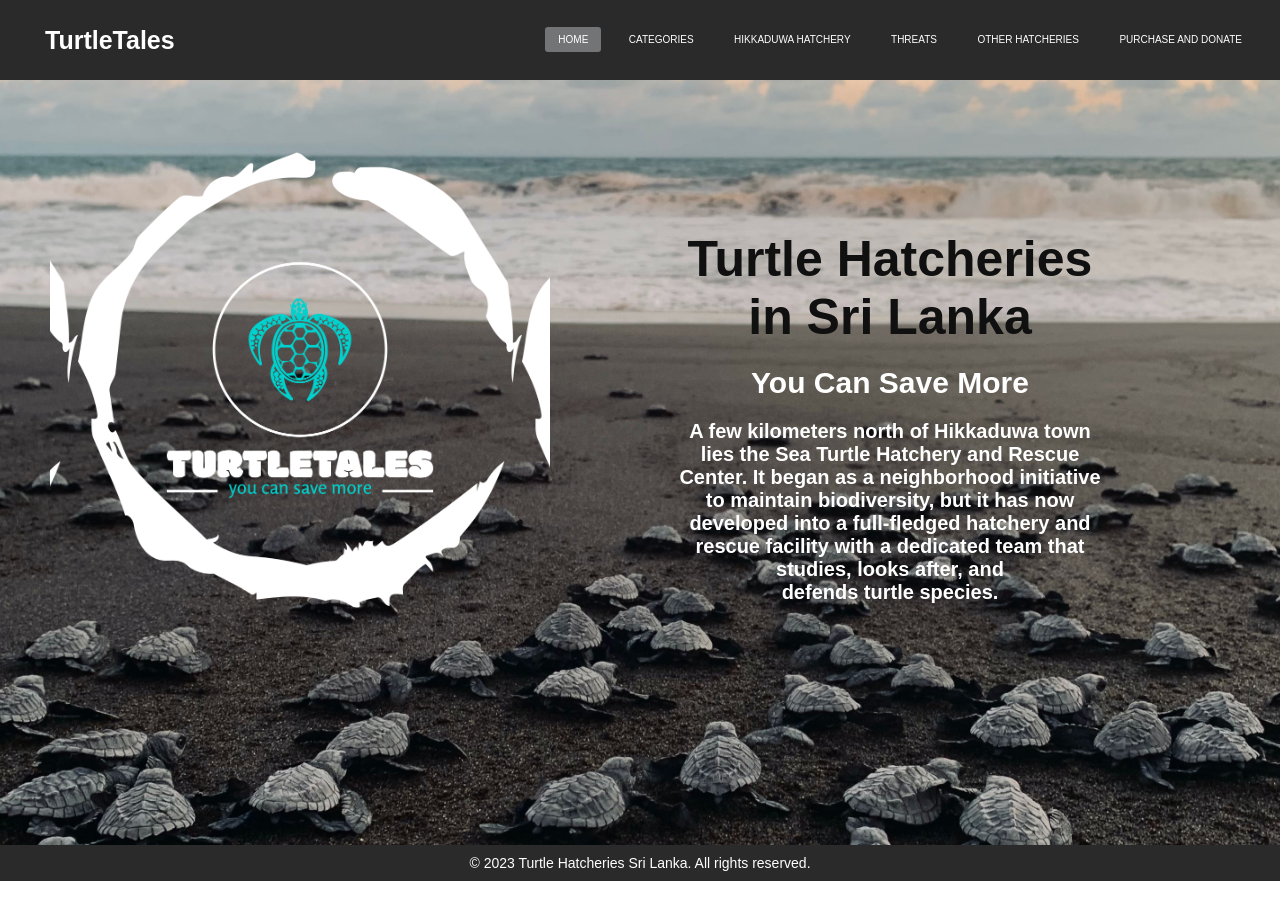
<file: index.html>
<html lang="en">
<head>
    <meta charset="UTF-8">
    <meta http-equiv="X-UA-Compatible" content="IE=edge">
    <meta name="viewport" content="width=device-width, initial-scale=1.0">
    <title>TurtleTales</title>
    <link rel="stylesheet" type="text/css" href="style.css">
    <link rel="stylesheet" href="https://cdnjs.cloudflare.com/ajax/libs/font-awesome/4.7.0/css/font-awesome.min.css">
</head>
<body>
    <nav>
        <input type="checkbox" id="check">
        <label for="check" class="checkbtn">
            <i class="fas fa-bars"></i>
        </label>
        <label class="logo">TurtleTales</label>
        <ul>
            <li><a class="active" href="index.html">Home</a></li>
            <li><a href="turtle_categories.html">Categories</a></li>
            <li><a href="hikkaduwa.html">Hikkaduwa Hatchery</a></li>
            <li><a href="threats.html">Threats</a></li>
            <li><a href="other_hatcheries.html">Other Hatcheries</a></li>
            <li><a href="purchase_donate.html">Purchase and Donate</a></li>
        </ul>
    </nav>
    <main>
        <div class="background_image img1">
            <div class="container">
                <div class="box1">
                    <!-- <img src="Media/turtletales-high-resolution-logo-color-on-transparent-background.png" alt="logo"> -->
                </div>
                <div class="box2">
                    <h1>Turtle Hatcheries in Sri Lanka</h1>
                    <h2>You Can Save More</h2>
                    <p>A few kilometers north of Hikkaduwa town lies the Sea Turtle Hatchery and Rescue Center. It began as a neighborhood initiative to maintain biodiversity, but it has now developed into a full-fledged hatchery and rescue facility with a dedicated team that studies, looks after, and defends turtle species.</p>
                </div>
            </div>
        </div>
        <section>
            
        </section>
    </main>
    <footer>
        <p>&copy; 2023 Turtle Hatcheries Sri Lanka. All rights reserved.</p>
    </footer>
</body>
</html>
</file>
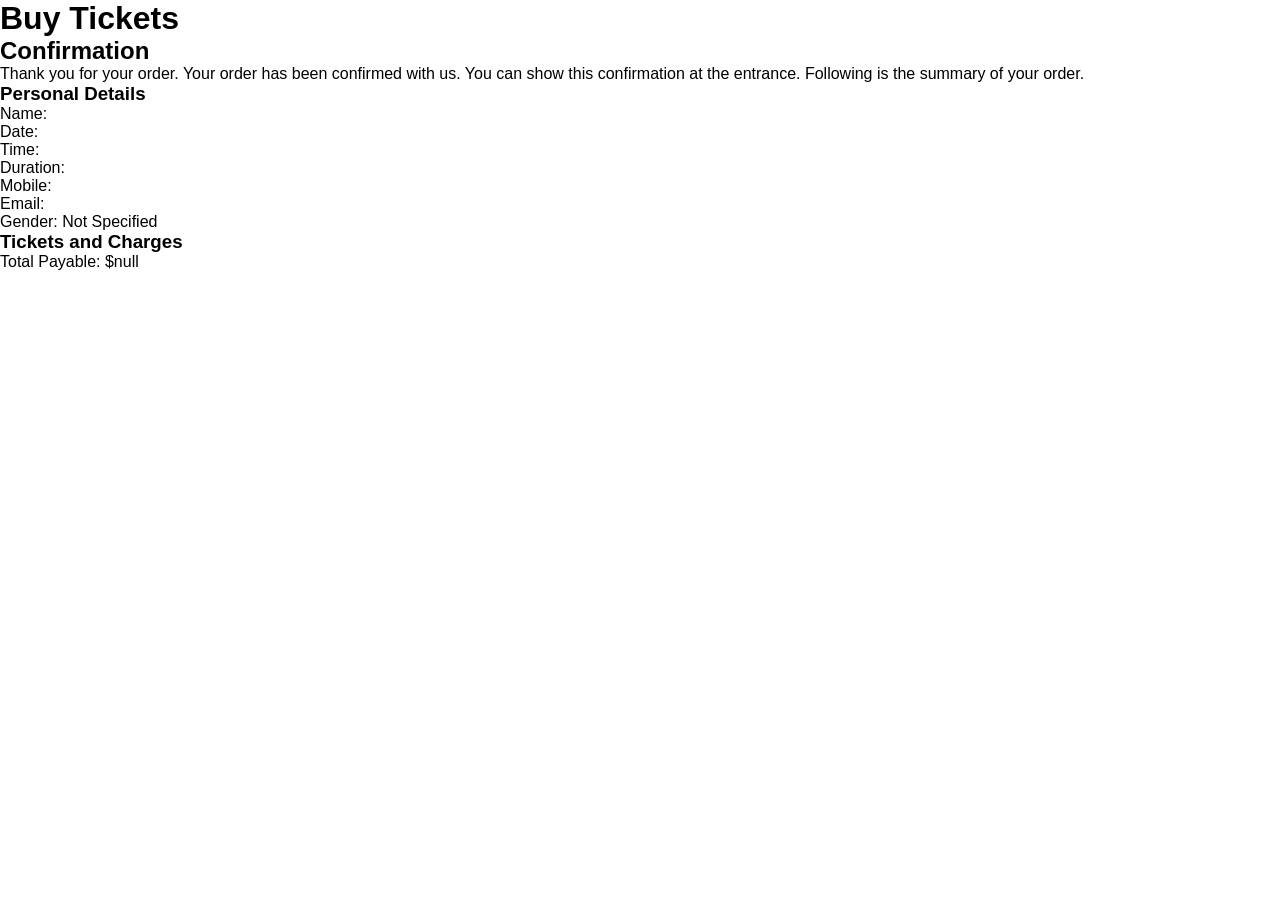
<file: confirmation.html>
<!DOCTYPE html>
<html lang="en">
<head>
    <meta charset="UTF-8">
    <meta name="viewport" content="width=device-width, initial-scale=1.0">
    <title>Confirmation</title>
    <link rel="stylesheet" href="style.css">
</head>
<body>
    <h1>Buy Tickets</h1>
    <h2>Confirmation</h2>
    <p>Thank you for your order. Your order has been confirmed with us. You can show this confirmation at the entrance. Following is the summary of your order.</p>
    <div id="confirmation-details">
        <h3>Personal Details</h3>
        <p>Name: <span id="full-name"></span></p>
        <p>Date: <span id="visit-date"></span></p>
        <p>Time: <span id="visit-time"></span></p>
        <p>Duration: <span id="duration"></span></p>
        <p>Mobile: <span id="mobile"></span></p>
        <p>Email: <span id="email"></span></p>
        <p>Gender: <span id="gender"></span></p>
        
        <h3>Tickets and Charges</h3>
        <table id="summary-table">
            <!-- Summary table content will be generated by JavaScript -->
        </table>
        <p>Total Payable: <span id="total-payable"></span></p>
    </div>
    <script src="confirmation.js"></script>
</body>
</html>
</file>
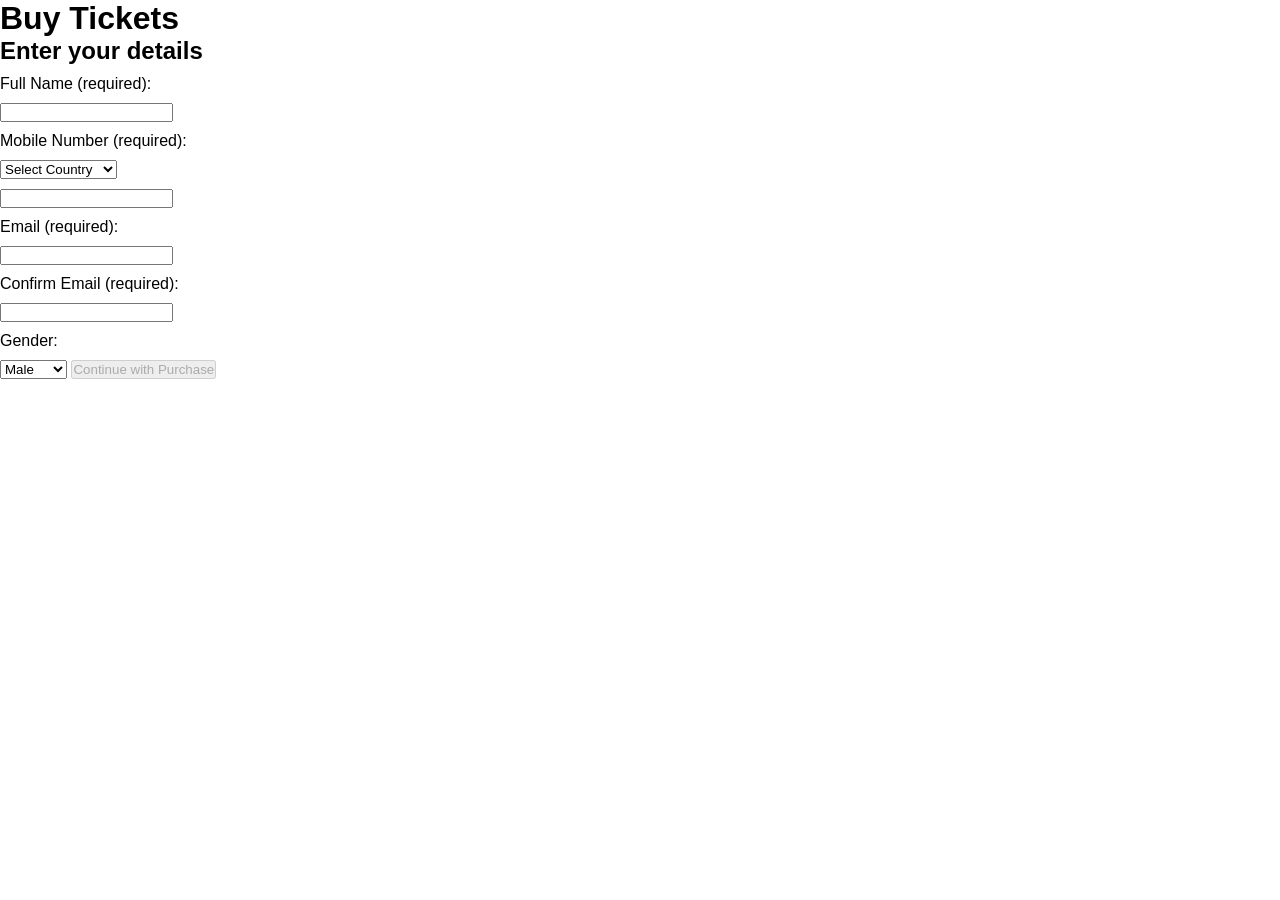
<file: details.html>
<!DOCTYPE html>
<html lang="en">
<head>
    <meta charset="UTF-8">
    <meta name="viewport" content="width=device-width, initial-scale=1.0">
    <title>Enter Your Details</title>
    <link rel="stylesheet" href="style.css">
</head>
<body>
    <h1>Buy Tickets</h1>
    <h2>Enter your details</h2>
    <form id="details-form">
        <label class="lbl" for="full-name">Full Name (required):</label>
        <input type="text" id="full-name" required>

        <label class="lbl" for="mobile-number">Mobile Number (required):</label>
        <select id="country-code">
            <option value="">Select Country</option>
            <option value="+91">India</option>
            <option value="+94">Sri Lanka</option>
            <option value="+1">United States</option>
            <option value="+65">Singapore</option>
            <option value="+86">China</option>
            <option value="+44">United Kingdom</option>
        </select>
        <input class="inpt" type="tel" id="mobile-number" required>

        <label class="lbl" for="email">Email (required):</label>
        <input class="inpt" type="email" id="email" required>

        <label class="lbl" for="confirm-email">Confirm Email (required):</label>
        <input class="inpt" type="email" id="confirm-email" required>

        <label class="lbl" for="gender">Gender:</label>
        <select id="gender">
            <option value="male">Male</option>
            <option value="female">Female</option>
        </select>

        <button type="submit" id="continue-buttondetails" disabled>Continue with Purchase</button>
    </form>

    <script src="details.js"></script>
</body>
</html>
</file>
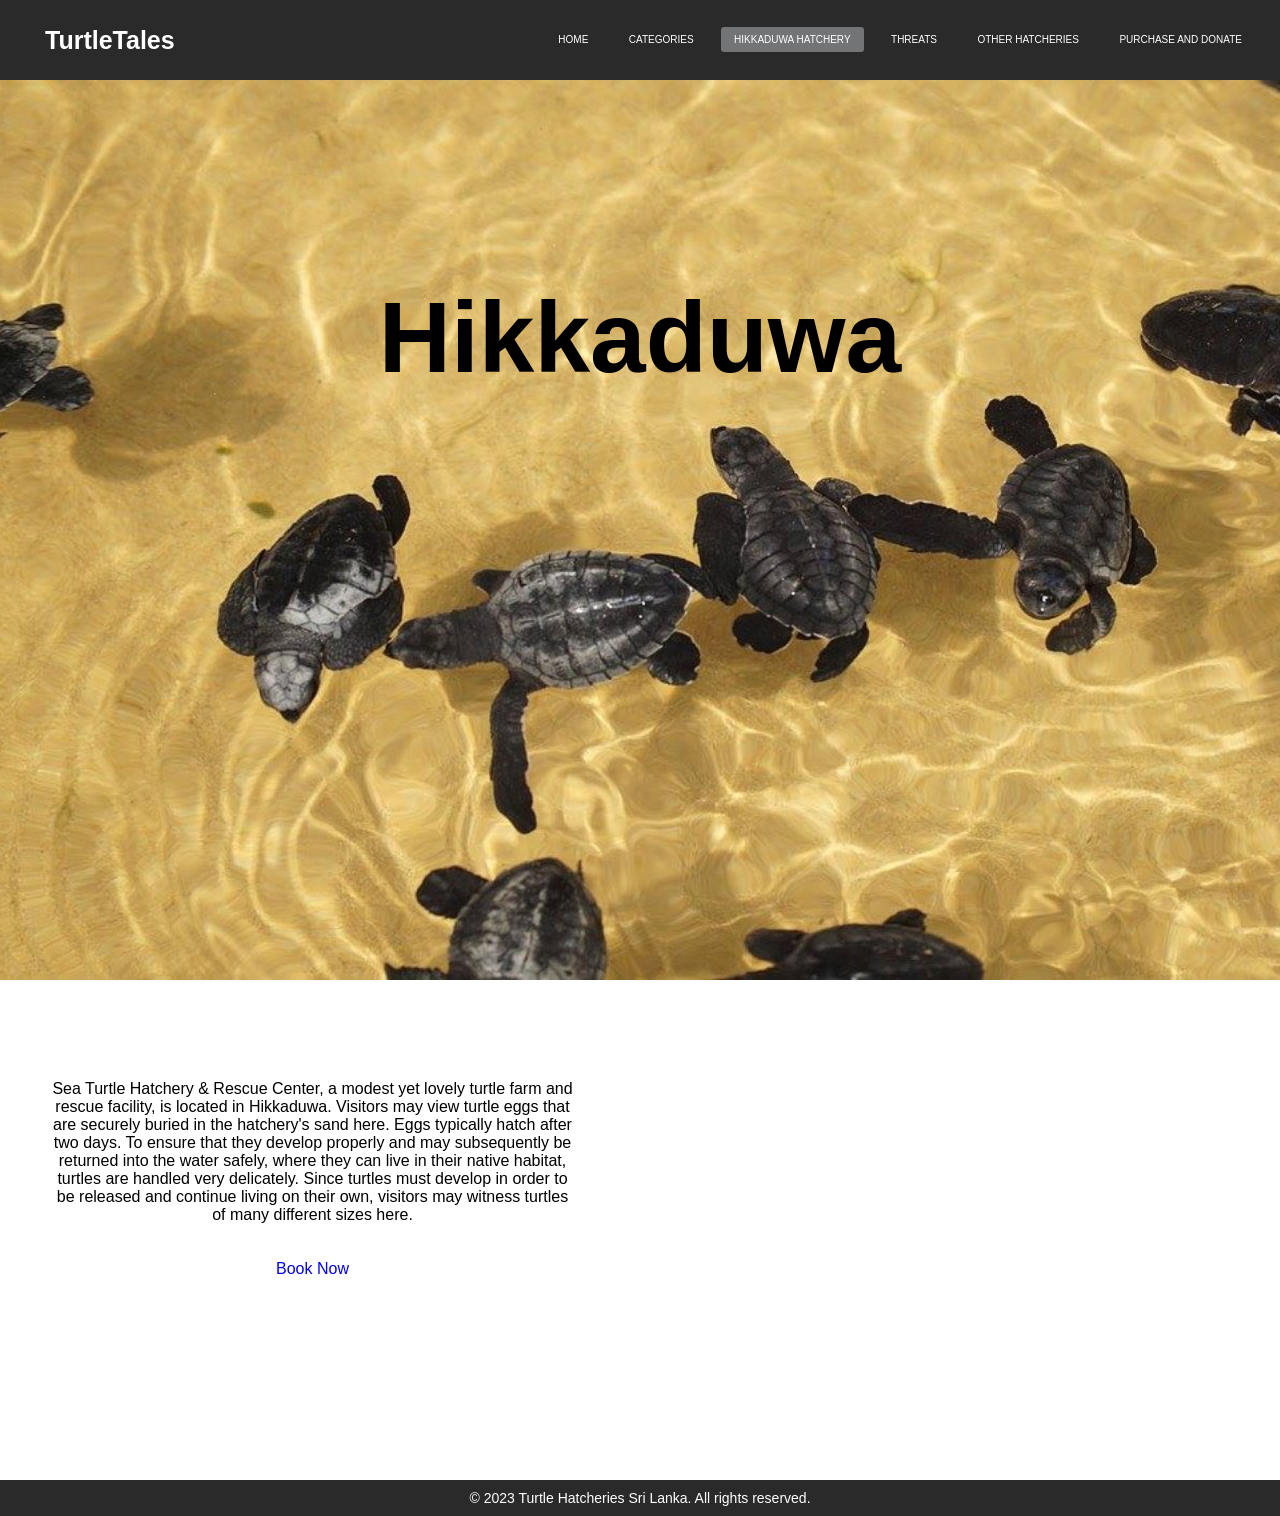
<file: hikkaduwa.html>
<html lang="en">
<head>
    <meta charset="UTF-8">
    <meta http-equiv="X-UA-Compatible" content="IE=edge">
    <meta name="viewport" content="width=device-width, initial-scale=1.0">
    <title>Turtle Tales</title>
    <link rel="stylesheet" type="text/css" href="style.css">
    <link rel="stylesheet" href="https://cdnjs.cloudflare.com/ajax/libs/font-awesome/4.7.0/css/font-awesome.min.css">
</head>
<body>

    <nav>
        <input type="checkbox" id="check">
        <label for="check" class="checkbtn">
            <i class="fas fa-bars"></i>
        </label>
        <label class="logo">TurtleTales</label>
        <ul>
            <li><a href="index.html">Home</a></li>
            <li><a href="turtle_categories.html">Categories</a></li>
            <li><a class="active" href="hikkaduwa.html">Hikkaduwa Hatchery</a></li>
            <li><a href="threats.html">Threats</a></li>
            <li><a href="other_hatcheries.html">Other Hatcheries</a></li>
            <li><a href="purchase_donate.html">Purchase and Donate</a></li>
        </ul>
    </nav>
    <main>
            <div class="row">
            <div class="col-top">
                <h1 class="top_h1">Hikkaduwa</h1>
                <img src="Media/hikkaduwa 1.jpg" alt="">
            </div>
          </div>

          <div class="row imgcont">
            <div class="col-below cont">
                <p>Sea Turtle Hatchery & Rescue Center, a modest yet lovely turtle farm and rescue facility, is located in Hikkaduwa. Visitors may view turtle eggs that are securely buried in the hatchery's sand here. Eggs typically hatch after two days. To ensure that they develop properly and may subsequently be returned into the water safely, where they can live in their native habitat, turtles are handled very delicately. Since turtles must develop in order to be released and continue living on their own, visitors may witness turtles of many different sizes here. <br>
                <br><br><a href="tickets.html">Book Now</a></p>
            </div>
            <div class="col-below map">
                <iframe src="https://www.google.com/maps/embed?pb=!1m14!1m8!1m3!1d15867.006471257157!2d80.0904514!3d6.1640093!3m2!1i1024!2i768!4f13.1!3m3!1m2!1s0x3ae182a9ecb0c635%3A0xbd3561821dfbe76b!2sSea%20Turtle%20Hatchery%20%26%20Rescue%20Center!5e0!3m2!1sen!2slk!4v1685194734223!5m2!1sen!2slk" width="100%" height="600px" style="border:0;" allowfullscreen="" loading="lazy" referrerpolicy="no-referrer-when-downgrade"></iframe>
            </div>
          </div>

    </main>
    <footer>
        <p>&copy; 2023 Turtle Hatcheries Sri Lanka. All rights reserved.</p>
    </footer>
</body>
</html>
</file>
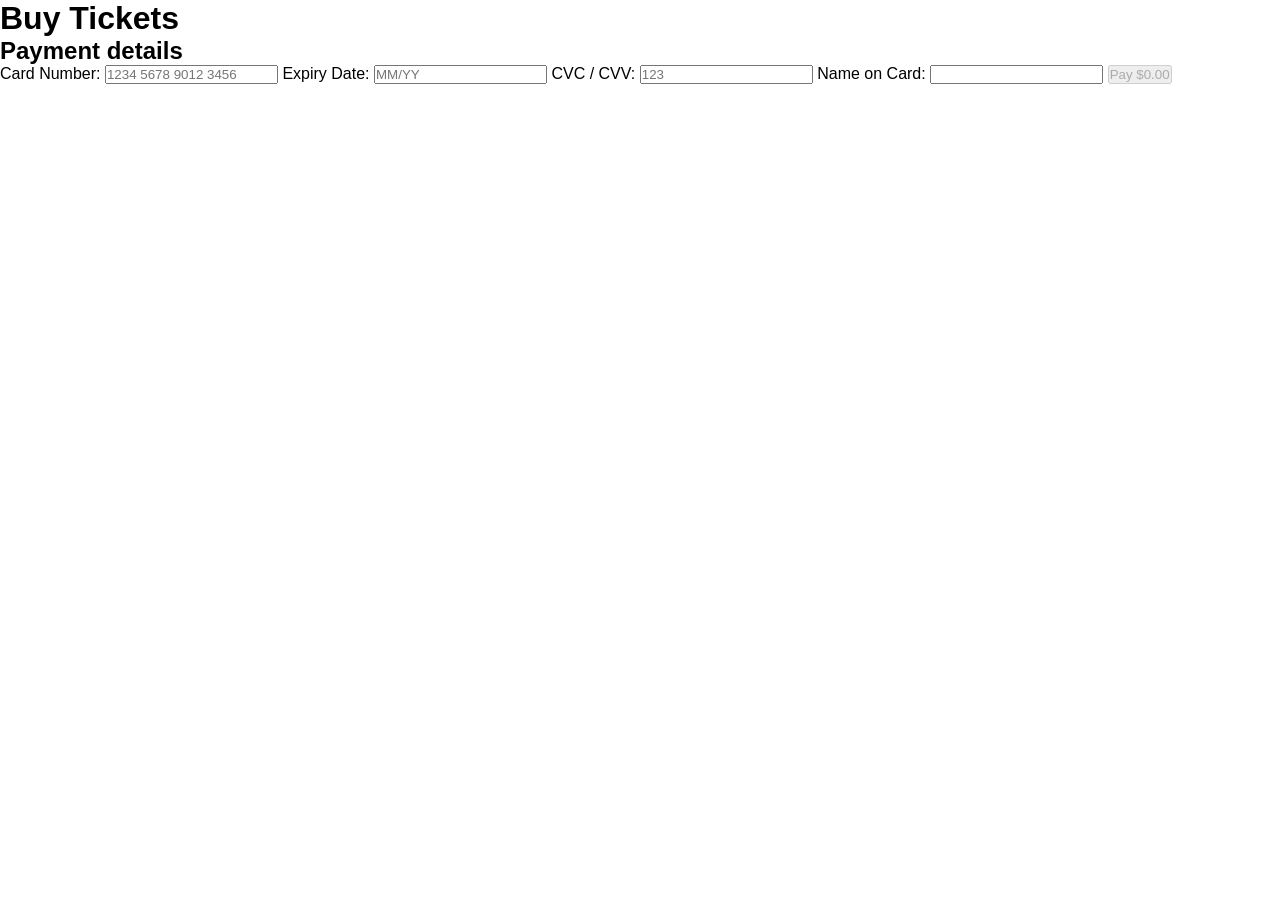
<file: payment.html>
<!DOCTYPE html>
<html lang="en">
<head>
    <meta charset="UTF-8">
    <meta name="viewport" content="width=device-width, initial-scale=1.0">
    <title>Payment Details</title>
    <link rel="stylesheet" href="style.css">
</head>
<body>
    <h1>Buy Tickets</h1>
    <h2>Payment details</h2>
    <form id="payment-form">
        <label for="card-number">Card Number:</label>
        <input type="text" id="card-number" required pattern="\d{16}" maxlength="16" placeholder="1234 5678 9012 3456">

        <label for="expiry-date">Expiry Date:</label>
        <input type="text" id="expiry-date" required pattern="\d{2}/\d{2}" maxlength="5" placeholder="MM/YY">

        <label for="cvc">CVC / CVV:</label>
        <input type="text" id="cvc" required pattern="\d{3}" maxlength="3" placeholder="123">

        <label for="name-on-card">Name on Card:</label>
        <input type="text" id="name-on-card" required>

        <button type="submit" id="pay-button" disabled>Pay <span id="total-amount"></span></button>
    </form>

    <script src="payment.js"></script>
</body>
</html>
</file>
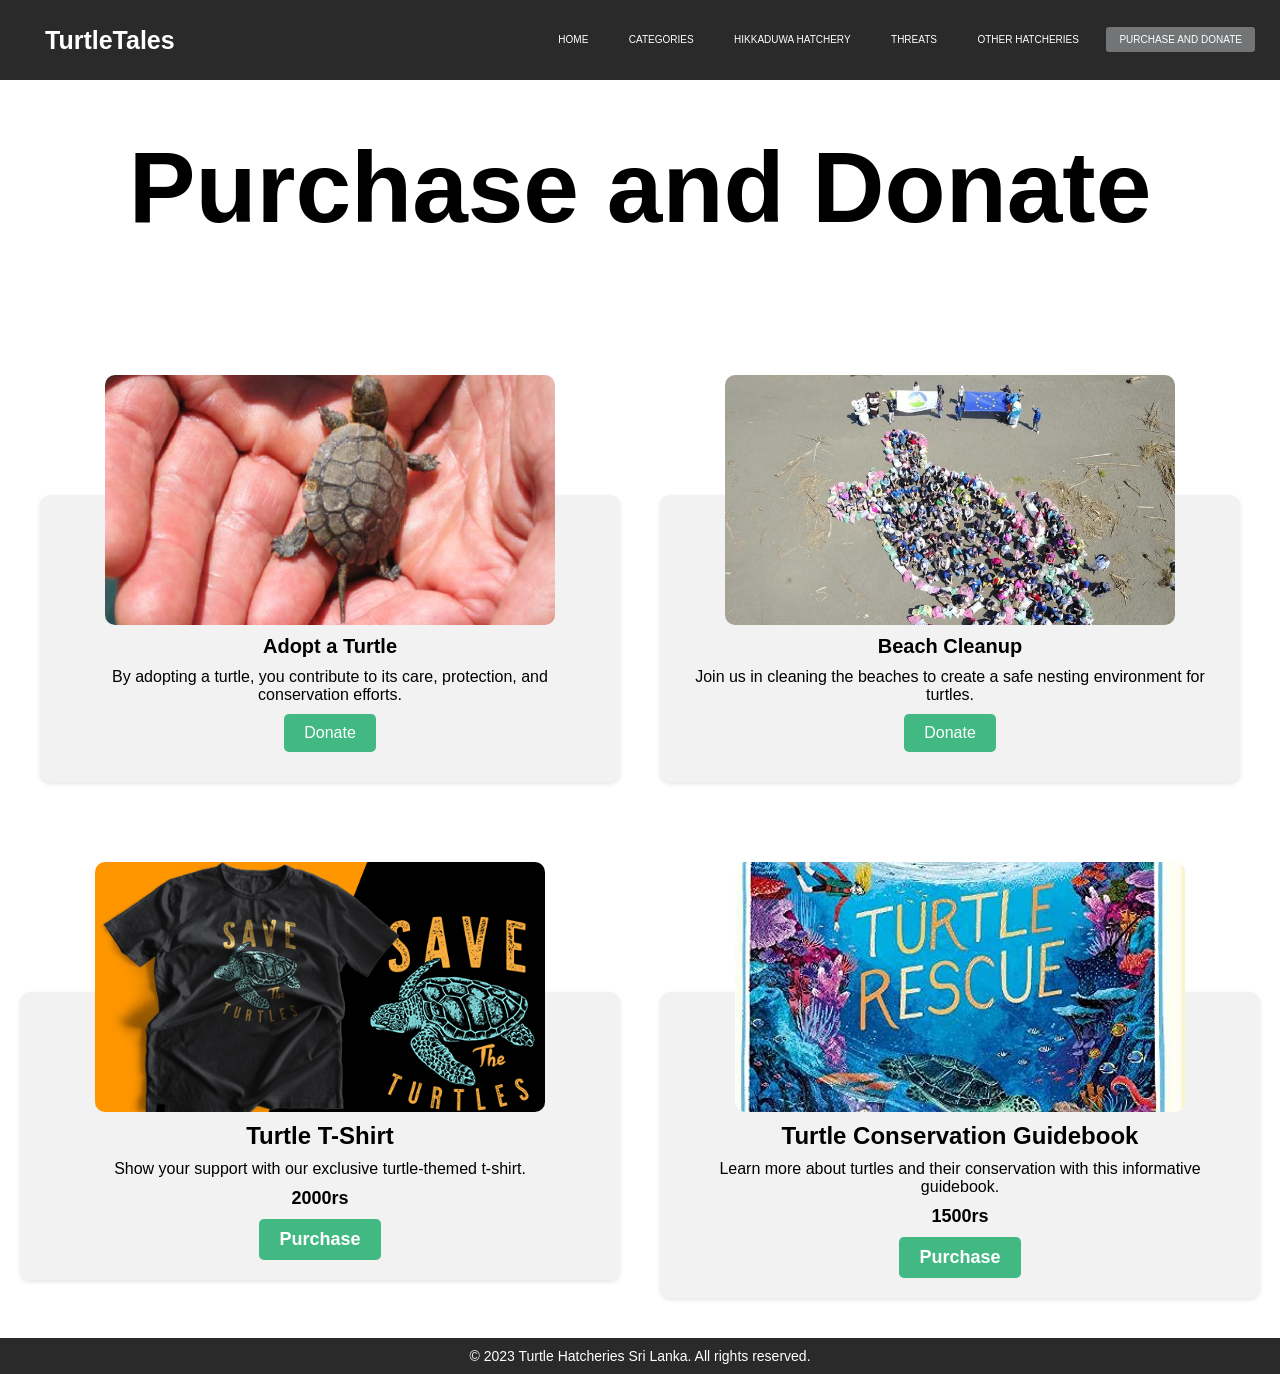
<file: purchase_donate.html>
<html lang="en">
<head>
    <meta charset="UTF-8">
    <meta http-equiv="X-UA-Compatible" content="IE=edge">
    <meta name="viewport" content="width=device-width, initial-scale=1.0">
    <title>TurtleTales</title>
    <link rel="stylesheet" type="text/css" href="style.css">
    <link rel="stylesheet" href="https://cdnjs.cloudflare.com/ajax/libs/font-awesome/4.7.0/css/font-awesome.min.css">
</head>
<body>
    <nav>
        <input type="checkbox" id="check">
        <label for="check" class="checkbtn">
            <i class="fas fa-bars"></i>
        </label>
        <label class="logo">TurtleTales</label>
        <ul>
            <li><a href="index.html">Home</a></li>
            <li><a href="turtle_categories.html">Categories</a></li>
            <li><a href="hikkaduwa.html">Hikkaduwa Hatchery</a></li>
            <li><a href="threats.html">Threats</a></li>
            <li><a href="other_hatcheries.html">Other Hatcheries</a></li>
            <li><a class="active" href="purchase_donate.html">Purchase and Donate</a></li>
        </ul>
    </nav>
    <main>
        <div class="donatetitle">
            <h1>
                Purchase and Donate
            </h1>
        </div>
        <section id="donations">
            <div class="donation">
              <img src="Media/adopt.jpg" alt="Donation 1">
              <h3>Adopt a Turtle</h3>
              <p>By adopting a turtle, you contribute to its care, protection, and conservation efforts.</p>
              <a href="">Donate</a>
            </div>
        
            <div class="donation">
              <img src="Media/beach.jpg" alt="Donation 2">
              <h3>Beach Cleanup</h3>
              <p>Join us in cleaning the beaches to create a safe nesting environment for turtles.</p>
              <a href="">Donate</a>
            </div>
        
          </section>
        
          <section id="merchandise">
            
            <div class="merch1">
              <img src="Media/tshirt.png" alt="Merchandise 1">
              <h3>Turtle T-Shirt</h3>
              <p>Show your support with our exclusive turtle-themed t-shirt.</p>
              <p class="price">2000rs</p>
              <a href="">Purchase</a>
            </div>
        
            <div class="merch1">
              <img src="Media/book.jpg" alt="Merchandise 2">
              <h3>Turtle Conservation Guidebook</h3>
              <p>Learn more about turtles and their conservation with this informative guidebook.</p>
              <p class="price">1500rs</p>
              <a href="">Purchase</a>
            </div>
        
         
          </section>
    </main>
    <footer>
        <p>&copy; 2023 Turtle Hatcheries Sri Lanka. All rights reserved.</p>
    </footer>
</body>
</html>
</file>
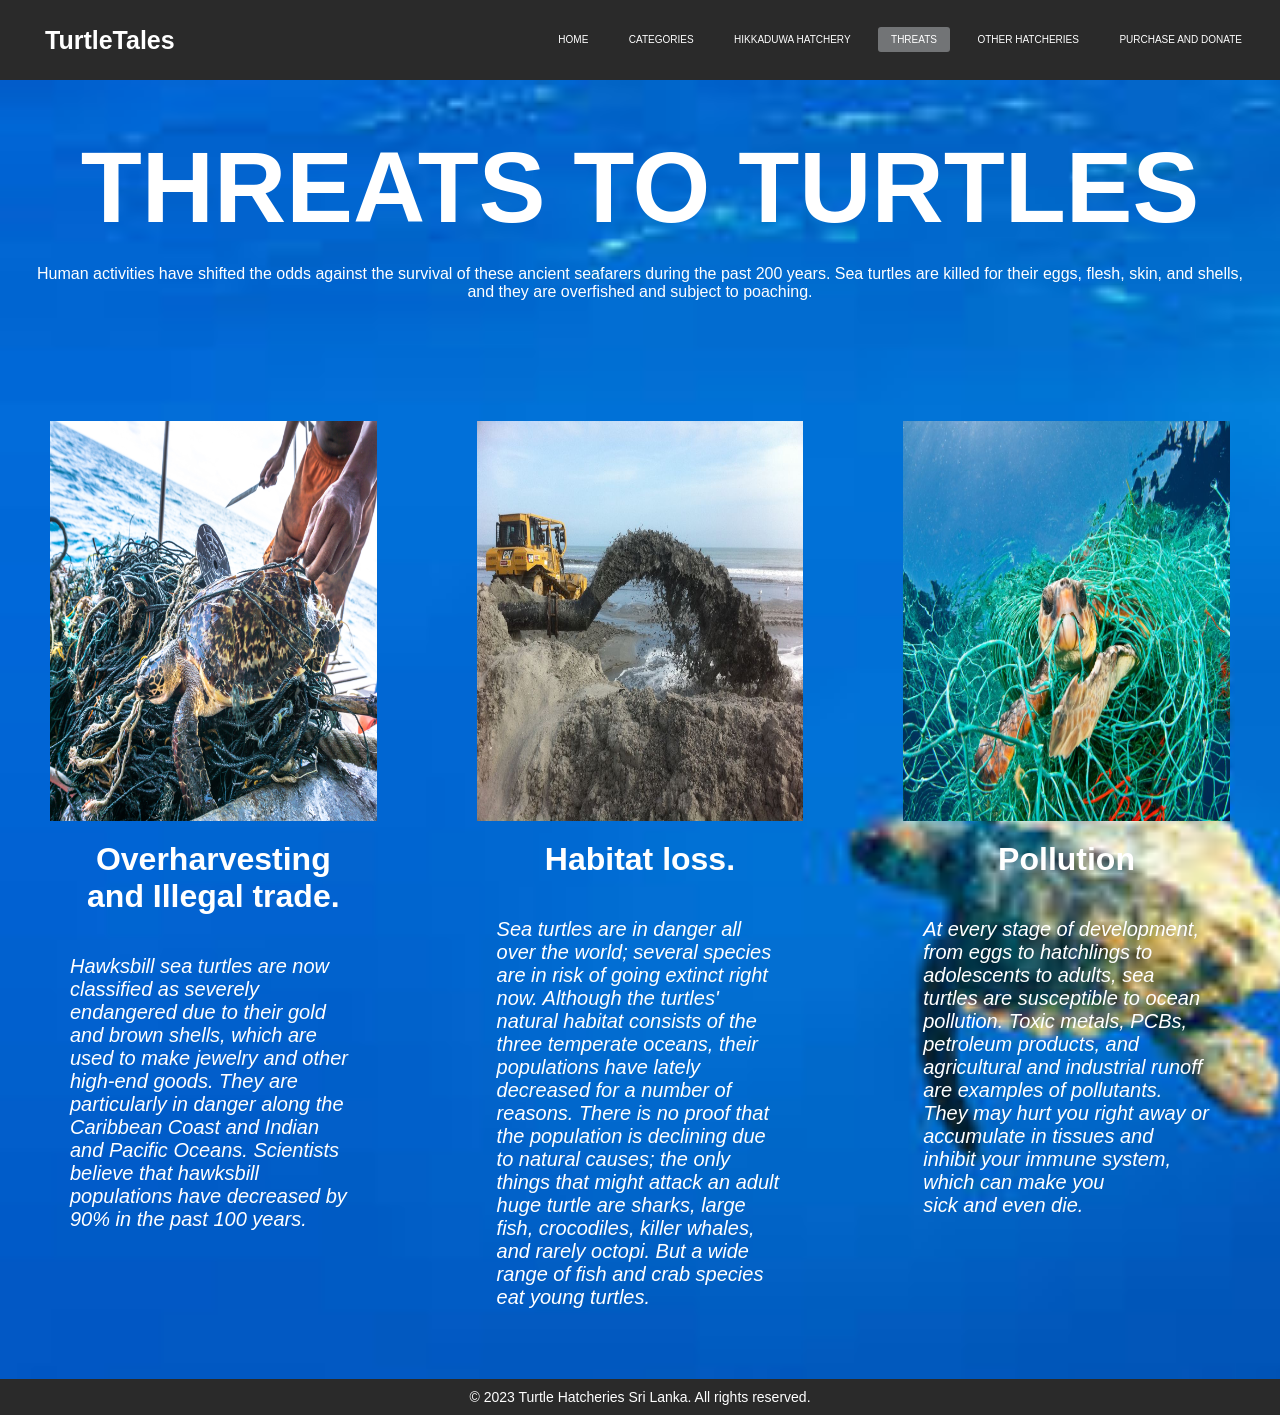
<file: threats.html>
<html lang="en">
<head>
    <meta charset="UTF-8">
    <meta http-equiv="X-UA-Compatible" content="IE=edge">
    <meta name="viewport" content="width=device-width, initial-scale=1.0">
    <title>TurtleTales</title>
    <link rel="stylesheet" type="text/css" href="style.css">
    <link rel="stylesheet" href="https://cdnjs.cloudflare.com/ajax/libs/font-awesome/4.7.0/css/font-awesome.min.css">
</head>
<body>
    <nav>
        <input type="checkbox" id="check">
        <label for="check" class="checkbtn">
            <i class="fas fa-bars"></i>
        </label>
        <label class="logo">TurtleTales</label>
        <ul>
            <li><a href="index.html">Home</a></li>
            <li><a href="turtle_categories.html">Categories</a></li>
            <li><a href="hikkaduwa.html">Hikkaduwa Hatchery</a></li>
            <li><a class="active" href="threats.html">Threats</a></li>
            <li><a href="other_hatcheries.html">Other Hatcheries</a></li>
            <li><a href="purchase_donate.html">Purchase and Donate</a></li>
        </ul>
    </nav>
    <main class="threat_main">
        <div class="threat_top">    
            <header>
              <h1>THREATS TO TURTLES</h1>
            </header>
                <p>Human activities have shifted the odds against the survival of these ancient seafarers during the past 200 years. Sea turtles are killed for their eggs, flesh, skin, and shells, and they are overfished and subject to poaching.</p>
        </div>

        <div class="rowthreat">
            <div class="column1">
                <div class="imgthreat">
                    <img src="Media/harvesting.jpg" alt="Overharvesting and Illegal trade.">
                </div>
                <div class="textthreat">
                    <h1>Overharvesting and Illegal trade.</h1>
                    <p>Hawksbill sea turtles are now classified as severely endangered due to their gold and brown shells, which are used to make jewelry and other high-end goods. They are particularly in danger along the Caribbean Coast and Indian and Pacific Oceans. Scientists believe that hawksbill populations have decreased by 90% in the past 100 years.</p>
                </div>
            </div>
            <div class="column1">
                <div class="imgthreat">
                    <img src="Media/habitat.jpg" alt="Habitat loss.">
                </div>
                <div class="textthreat">
                    <h1>Habitat loss.</h1>
                    <p>Sea turtles are in danger all over the world; several species are in risk of going extinct right now. Although the turtles' natural habitat consists of the three temperate oceans, their populations have lately decreased for a number of reasons. There is no proof that the population is declining due to natural causes; the only things that might attack an adult huge turtle are sharks, large fish, crocodiles, killer whales, and rarely octopi. But a wide range of fish and crab species eat young turtles.</p>
                </div>
            </div>
            <div class="column1">
                <div class="imgthreat">
                    <img src="Media/pollution.jpg" alt="Pollution">
                </div>
                <div class="textthreat">
                    <h1>Pollution</h1>
                    <p>At every stage of development, from eggs to hatchlings to adolescents to adults, sea turtles are susceptible to ocean pollution. Toxic metals, PCBs, petroleum products, and agricultural and industrial runoff are examples of pollutants. They may hurt you right away or accumulate in tissues and inhibit your immune system, which can make you sick and even die.</p>
                </div>
            </div>
          </div>

    </main>
    <footer>
        <p>&copy; 2023 Turtle Hatcheries Sri Lanka. All rights reserved.</p>
    </footer>
</body>
</html>
</file>
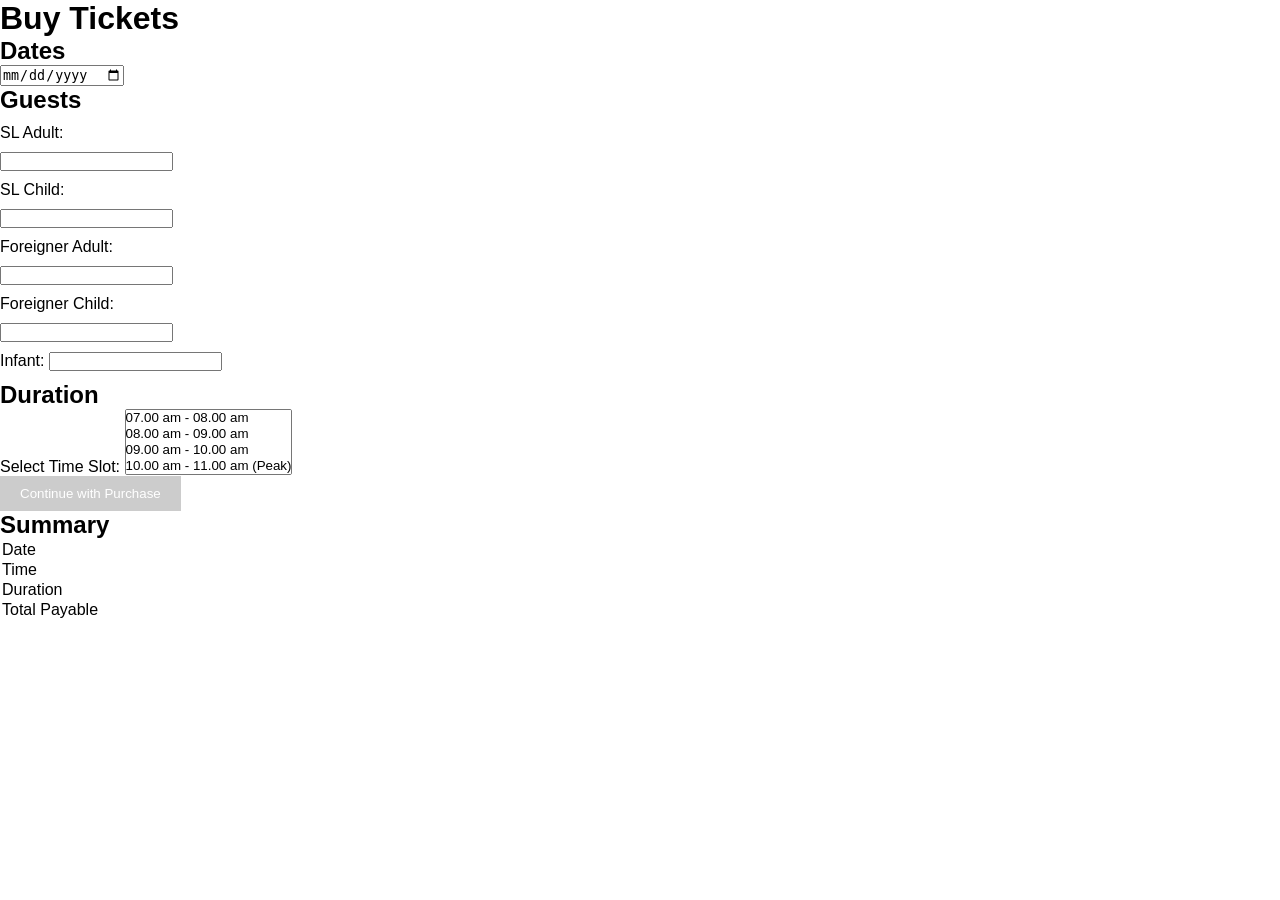
<file: tickets.html>
<!DOCTYPE html>
<html lang="en">
<head>
    <meta charset="UTF-8">
    <meta name="viewport" content="width=device-width, initial-scale=1.0">
    <title>Buy Tickets</title>
    <link rel="stylesheet" href="style.css">
</head>
<body>
    <h1>Buy Tickets</h1>
    <div class="main-container">
        <div class="left-section">
            <section id="dates-section">
                <h2>Dates</h2>
                <input type="date" id="visit-date">
            </section>
            <section id="guests-section">
                <h2>Guests</h2>
                <label class="lbl">SL Adult: <input class="inpt" type="number" id="sl-adult" min="0"></label>
                <label class="lbl">SL Child: <input class="inpt" type="number" id="sl-child" min="0"></label>
                <label class="lbl">Foreigner Adult: <input class="inpt" type="number" id="foreigner-adult" min="0"></label>
                <label class="lbl">Foreigner Child: <input class="inpt" type="number" id="foreigner-child" min="0"></label>
                <label class="lbl">Infant: <input type="number" id="infant" min="0"></label>
            </section>
            <section id="duration-section">
                <h2>Duration</h2>
                <label for="time-slot">Select Time Slot:</label>
                <select id="time-slot" multiple>
                    <option value="07-08">07.00 am - 08.00 am</option>
                    <option value="08-09">08.00 am - 09.00 am</option>
                    <option value="09-10">09.00 am - 10.00 am</option>
                    <option value="10-11">10.00 am - 11.00 am (Peak)</option>
                    <option value="11-12">11.00 am - 12.00 pm</option>
                    <option value="12-01">12.00 pm - 01.00 pm</option>
                    <option value="01-02">01.00 pm - 02.00 pm</option>
                    <option value="02-03">02.00 pm - 03.00 pm</option>
                    <option value="03-04">03.00 pm - 04.00 pm</option>
                    <option value="04-05">04.00 pm - 05.00 pm</option>
                    <option value="05-06">05.00 pm - 06.00 pm (Peak)</option>
                </select>
            </section>
            <button class="tibutton" id="continue-buttontickets" disabled>Continue with Purchase</button>
        </div>
        <div class="right-section">
            <h2>Summary</h2>
            <table id="summary-table">
                <tr>
                    <td>Date</td>
                    <td id="summary-date"></td>
                </tr>
                <tr>
                    <td>Time</td>
                    <td id="summary-time"></td>
                </tr>
                <tr>
                    <td>Duration</td>
                    <td id="summary-duration"></td>
                </tr>
                <!-- Ticket details will be inserted here -->
                <tr>
                    <td>Total Payable</td>
                    <td id="summary-total"></td>
                </tr>
            </table>
        </div>
    </div>
    <script src="tickets.js"></script>
</body>
</html>
</file>
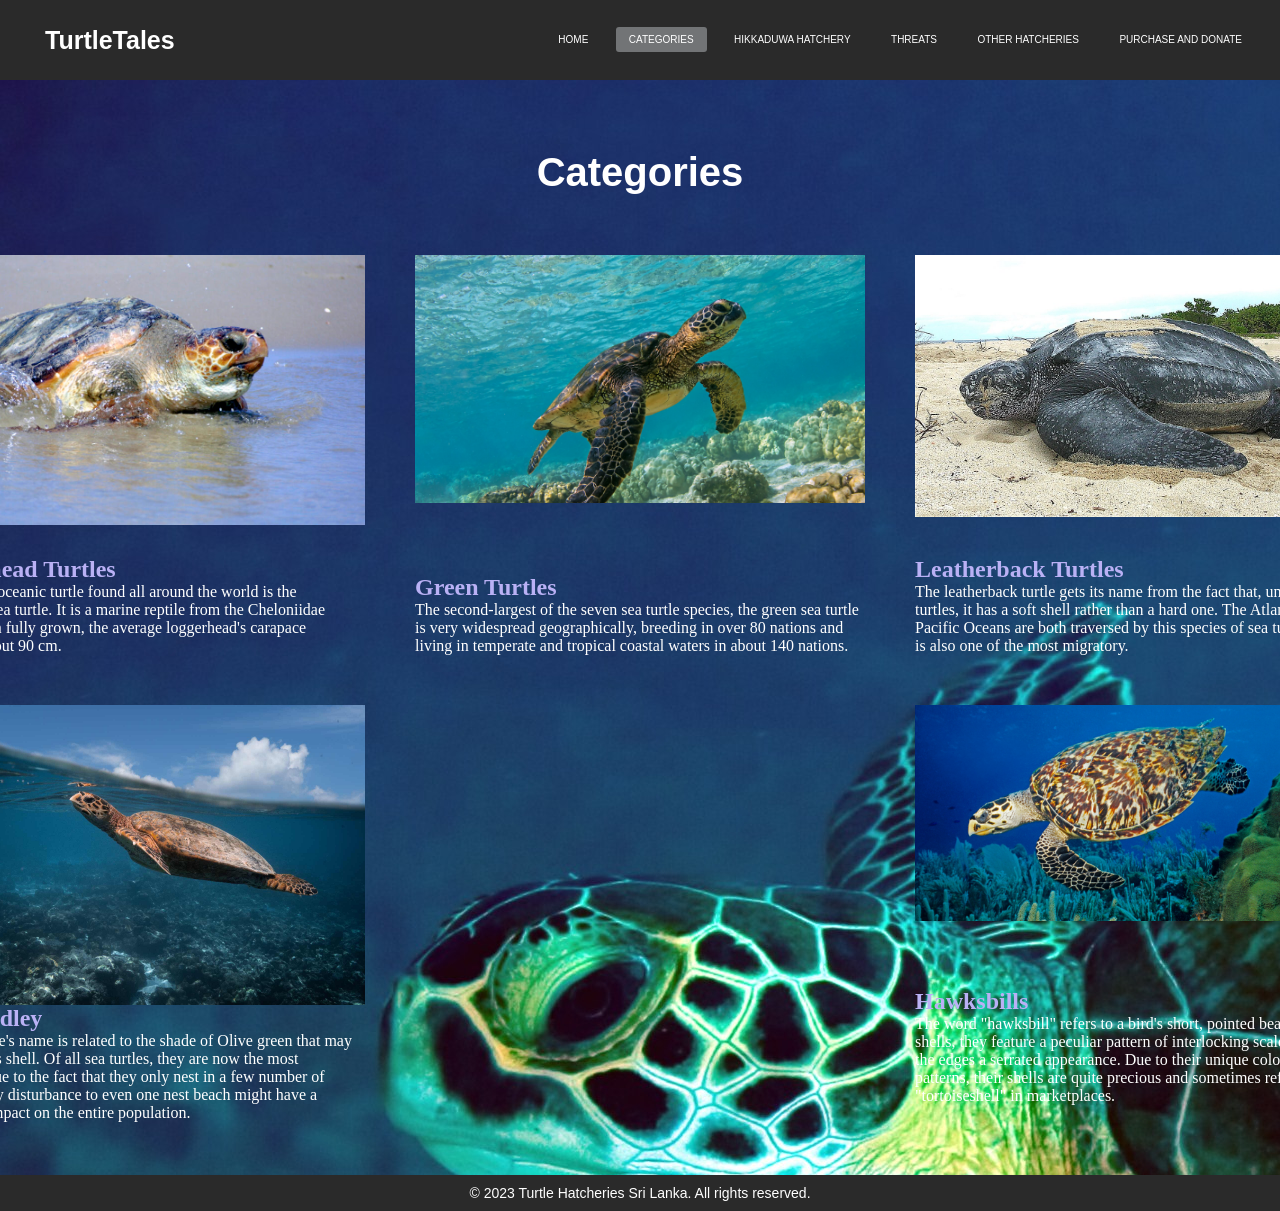
<file: turtle_categories.html>
<html lang="en">
<head>
    <meta charset="UTF-8">
    <meta http-equiv="X-UA-Compatible" content="IE=edge">
    <meta name="viewport" content="width=device-width, initial-scale=1.0">
    <title>Catagories</title>
    <link rel="stylesheet" type="text/css" href="style.css">
    <link rel="stylesheet" href="https://cdnjs.cloudflare.com/ajax/libs/font-awesome/4.7.0/css/font-awesome.min.css">
</head>
<body>
    <nav>
        <input type="checkbox" id="check">
        <label for="check" class="checkbtn">
            <i class="fas fa-bars"></i>
        </label>
        <label class="logo">TurtleTales</label>
        <ul>
            <li><a href="index.html">Home</a></li>
            <li><a class="active" href="turtle_categories.html">Categories</a></li>
            <li><a href="hikkaduwa.html">Hikkaduwa Hatchery</a></li>
            <li><a href="threats.html">Threats</a></li>
            <li><a href="other_hatcheries.html">Other Hatcheries</a></li>
            <li><a href="purchase_donate.html">Purchase and Donate</a></li>
        </ul>
    </nav>
    <main class="category_main">
        <div class="container_content">
            <h2>Categories</h2>
        </div>
        <div class="round_container">
            <div class="img2">
                <img src="Media/loggerhead.jpg">
                <div class="info">
                    <h2>Loggerhead Turtles</h2>
                    <p>A species of oceanic turtle found all around the world is the loggerhead sea turtle. It is a marine reptile from the Cheloniidae family. When fully grown, the average loggerhead's carapace measures about 90 cm.</p>
                </div>
            </div>
            <div class="img2">
                <img src="Media/green.jpg">
                <div class="info">
                    <h2>Green Turtles</h2>
                    <p>The second-largest of the seven sea turtle species, the green sea turtle is very widespread geographically, breeding in over 80 nations and living in temperate and tropical coastal waters in about 140 nations.</p>
                </div>
            </div>
            <div class="img2">
                <img src="Media/leatherback.jpg">
                <div class="info">
                    <h2>Leatherback Turtles</h2>
                    <p>The leatherback turtle gets its name from the fact that, unlike other turtles, it has a soft shell rather than a hard one.
                        The Atlantic and Pacific Oceans are both traversed by this species of sea turtle, which is also one of the most migratory.</p>
                </div>
            </div>
            <div class="img2">
                <img src="Media/Olive Ridley.jpg">
                <div class="info">
                    <h2>Olive Ridley</h2>
                    <p>This sea turtle's name is related to the shade of Olive green that may be seen on its shell. Of all sea turtles, they are now the most prevalent. Due to the fact that they only nest in a few number of locations, any disturbance to even one nest beach might have a significant impact on the entire population.</p>
                </div>
            </div>
            <!-- blank class -->
            <div class="img2"></div>
            <div class="img2">
                <img src="Media/Hawksbill.jpg">
                <div class="info">
                    <h2>Hawksbills</h2>
                    <p>The word "hawksbill" refers to a bird's short, pointed beak. On their shells, they feature a peculiar pattern of interlocking scales that give the edges a serrated appearance. Due to their unique colors and patterns, their shells are quite precious and sometimes referred to as "tortoiseshell" in marketplaces.</p>
                </div>
            </div>
        </div>
    </main>
    <footer>
        <p>&copy; 2023 Turtle Hatcheries Sri Lanka. All rights reserved.</p>
    </footer>
</body>
</html>
</file>
<file: style.css>
*{
    padding: 0;
    margin: 0;
    text-decoration: none;
    list-style: none;
    box-sizing: border-box;
}

body {
    font-family: Arial, sans-serif;
}


/* Navigation styles */
nav{
    background: #2a2a2a;
    height: 80px;
    width: 100%;
}
label.logo{
    color: white;
    font-size: 25px;
    line-height: 80px;
    padding: 0 45px;
    font-weight: bold;
}
nav ul{
    float: right;
    margin-right: 20px;
}
nav ul li{
    display: inline-block;
    line-height: 80px;
    margin: 0 5px;
}
nav ul li a{
    color: white;
    font-size: 10px;
    padding: 7px 13px;
    border-radius: 3px;
    text-transform: uppercase;
}
a.active,a:hover{
    background: #727476;
    transition: 0.5s;
}
.checkbtn{
    font-size: 30px;
    color: white;
    float: right;
    line-height: 80px;
    margin-right: 40px;
    cursor: pointer;
    display: none;
}
#check{
    display: none;
}

@media (max-width:938px){
    label.logo{
        font-size: 30px;
        padding-left: 50px;
    }
    nav ul li a{
        font-size: 8px;
    }
}
@media (max-width:858px){
    .checkbtn{
        display: block;
    }
    ul{
        position: fixed;
        width: 100%;
        height: 100vh;
        background:#2c3350 ;
        top: 80px;
        left: 0;
        text-align: center;
    }
    nav ul li{
        display: block;
        margin: 50px 0;
        line-height: 30px;
    }
    nav ul li a{
        font-size: 20px;
    }
    a:hover,a.active{
        background:none;
        color:#0082e6;
    }
    #check:checked ~ ul{
        left: 0;
    }
}

/* main */
.background_image{
    width: 100%;
    height: 85vh;
    background-repeat: no-repeat;
    background: url("Media/background\ 1.jpg");
    background-position: center;
    background-size: cover;
}
.container{
    height: auto;
    display: grid;
    grid-template-columns: 50% 50% ;
    padding: 50px;
}
.box1{
    width: 500px;
    height: 500px;
    background-repeat: no-repeat;
    background: url("Media/turtletales-high-resolution-logo-color-on-transparent-background.png");
    background-position: center;
    background-size: contain;
}
.box2{
    width: 500px;
    height: 500px;
    padding: 100px 30px;
    border: #000000;
    border-radius: 3px;
}
.box2 h1{
    color: rgb(16, 16, 16);
    font-size: 50px;
    text-align: center;
    font-weight: bolder;
}
.box2 h2{
    padding: 20px;
    font-size: 30px;
    color: white;
    text-align: center;
}
.box2 p{
    color: white;
    font-size: 20px;
    font-weight: bold;
    text-align: center;
}
/* category page */
.category_main{
    background: url("Media/catbg.jpg");
    padding: 60px;
}
.container_content{
    text-align: center;
}
.container_content h2{
    font: bold;
    font-size: 40px;
    color: white;
    text-align: center;
    align-items: center;
    justify-content: center;
    padding: 10px 0 0 0;
}
.container_content p{
    font-style: italic;
    font-size: 20px;
    color: grey;
}
.round_container{
    display: grid;
    grid-template-columns: repeat(3, 2fr);
    grid-template-rows: repeat(2, auto);
    gap: 50px;
    justify-content: center;
    margin-top: 50px;
    padding: 10px;
}
.img2{
    width: 450px;
    height: 400px;;
    display: flex;
    flex-direction: column;
    justify-content: space-between;
}
.round_container h2{
    font-family: cursive;
    font-weight: 600;
    color: rgb(186, 177, 245);
}
.round_container p{
    font-family: cursive;
    color: rgb(255, 255, 255);
}

/* Hikkaduwa */
  .row {
    display: flex;
    flex-wrap: wrap;
    margin-right: -15px;
    margin-left: -15px;
  }

  .col-top {
    flex: 0 0 100%;
    max-width: 100%;
    height: 100vh;
    padding-right: 15px;
    padding-left: 15px;
    background: url("Media/hikkaduwa\ 1.jpg");
    background-repeat: no-repeat;
    background-size: cover;
  }
  .col-top img{
    align-items: center;
    padding: 0 100px;
    background-position: center;
    opacity: 0;
  }
  .col-top h1{
    font-size: 100px;
    font-weight: bold;
    padding-top: 200px;
    text-align: center;
    align-items: center;
    justify-content: center;
  }
  .col-below {
    flex: 0 0 50%;
    max-width: 50%;
    padding-right: 15px;
    padding-left: 15px;
  }
  .cont p{
    padding: 100px 50px;
    text-align: center;
    justify-content: center;
  }
  .map iframe{
    height: 500px;
  }

  @media (max-width: 767.98px) {
    .col-below {
      flex: 0 0 100%;
      max-width: 100%;
    }
  }
  /* threats */
  .threat_main{
    background: url("Media/threatbg.jpg");
    background-repeat: no-repeat;
    background-size: cover;
  }
  .threat_top{
    padding: 50px 10px;
    text-align: center;
    justify-content: center;
  }
  .threat_top header{
    color: white;
    font-weight: bold;
    font-size: 50px;
  }
  .threat_top p{
    padding: 20px;
    font-style: 30px;
    color: white;
  }
  .column1 {
    float: left;
    width: 33.33%;
    padding: 50px;
  }
  .column1 .imgthreat img{
    width: 100%;
    height: 400px;
    background-size: cover;
  }
  .column1 .textthreat h1{
    padding: 20px;
    text-align: center;
    justify-content: center;
    color: white;
    font-weight: bold
  }
  .column1 .textthreat p{
    padding: 20px;
    color: rgb(255, 255, 255);
    font-size: 20px;
    font-style: italic;
  }
  
  /* Clear floats after the columns */
  .rowthreat:after {
    content: "";
    display: table;
    clear: both;
  }


  /* Purchase and Donate page */

  .donatetitle{
    text-align: center;
    align-items: center;
    font-size: 50px;
    padding: 50px;
  }
  #donations {
    display: flex;
    justify-content: center;
    align-items: flex-start;
    margin: 20px;
    margin-top: 300px;
  }
    .donation {
      width: 600px; 
      padding: 30px; 
      margin: 20px;
      background-color: #f2f2f2;
      border-radius: 10px;
      text-align: center;
      box-shadow: 0 2px 4px rgba(0, 0, 0, 0.1);
      margin-top: -100px;
    }
    

    .donation img {
      width: 450px;
      height: 250px;
      object-fit: cover;
      border-radius: 10px;
      margin-top: -150px;
    }
    
    .donation h3 {
      font-size: 20px;
      margin: 10px 0;
    }
    
    .donation p {
      margin-bottom: 10px;
    }
    
    .donation a {
      display: inline-block;
      padding: 10px 20px;
      background-color: #42b983;
      color: #fff;
      text-decoration: none;
      border-radius: 5px;
    }
    
    .donation a:hover {
      background-color: #368b6d;
    }
    
    /* Animation */
    @keyframes donationFadeIn {
      0% {
        opacity: 0;
        transform: translateY(20px);
      }
      100% {
        opacity: 1;
        transform: translateY(0);
      }
    }
    
    .donation {
      animation: donationFadeIn 1s ease-in-out;
    }

    
    #merchandise {
        display: flex;
        justify-content: center;
        align-items: flex-start;
        margin-bottom: 20px;
      }
      
      .merch1 {
        width: 600px;
        padding: 20px;
        margin: 20px;
        background-color: #f2f2f2;
        border-radius: 10px;
        text-align: center;
        border: 0px solid #42b983;
        box-shadow: 0 2px 4px rgba(0, 0, 0, 0.1);
        animation: scale-animation 0.5s ease-in-out alternate infinite;
        margin-top: 170px;
      }
      
      .merch1 img {
        width: 450px;
        height: 250px;
        object-fit: cover;
        border-radius: 10px;
        margin-top: -150px; 
      }
      
      .merch1 h3 {
        font-family: 'Open Sans', sans-serif;
        font-size: 24px;
        font-weight: 700;
        margin: 10px 0;
      }
      
      .merch1 p {
        font-family: 'Open Sans', sans-serif;
        font-size: 16px;
        margin-bottom: 10px;
      }
      
      .merch1 .price {
        font-family: 'Open Sans', sans-serif;
        font-size: 18px;
        font-weight: 700;
      }
      
      .merch1 a {
        display: inline-block;
        padding: 10px 20px;
        background-color: #42b983;
        color: #fff;
        text-decoration: none;
        border-radius: 5px;
        font-family: 'Open Sans', sans-serif;
        font-size: 18px;
        font-weight: 700;
        transition: background-color 0.3s ease;
      }
      
      .merch1 a:hover {
        background-color: #368b6d;
      }
      
      @keyframes scale-animation {
        from {
          transform: scale(1);
        }
        to {
          transform: scale(1.03);
        }
      }


/* Footer styles */
footer {
    text-align: center;
    font-size: 14px;
    background: #2a2a2a;
    color: white;
    padding:10px;
}




/* task 3 - semester 2 */

.lbl, .slct, .inpt {
  display: block;
  margin: 10px 0;
}

.tibutton:disabled {
  background-color: #ccc;
}

.tibutton {
  padding: 10px 20px;
  background-color: #007bff;
  color: #fff;
  border: none;
  cursor: pointer;
}
</file>
